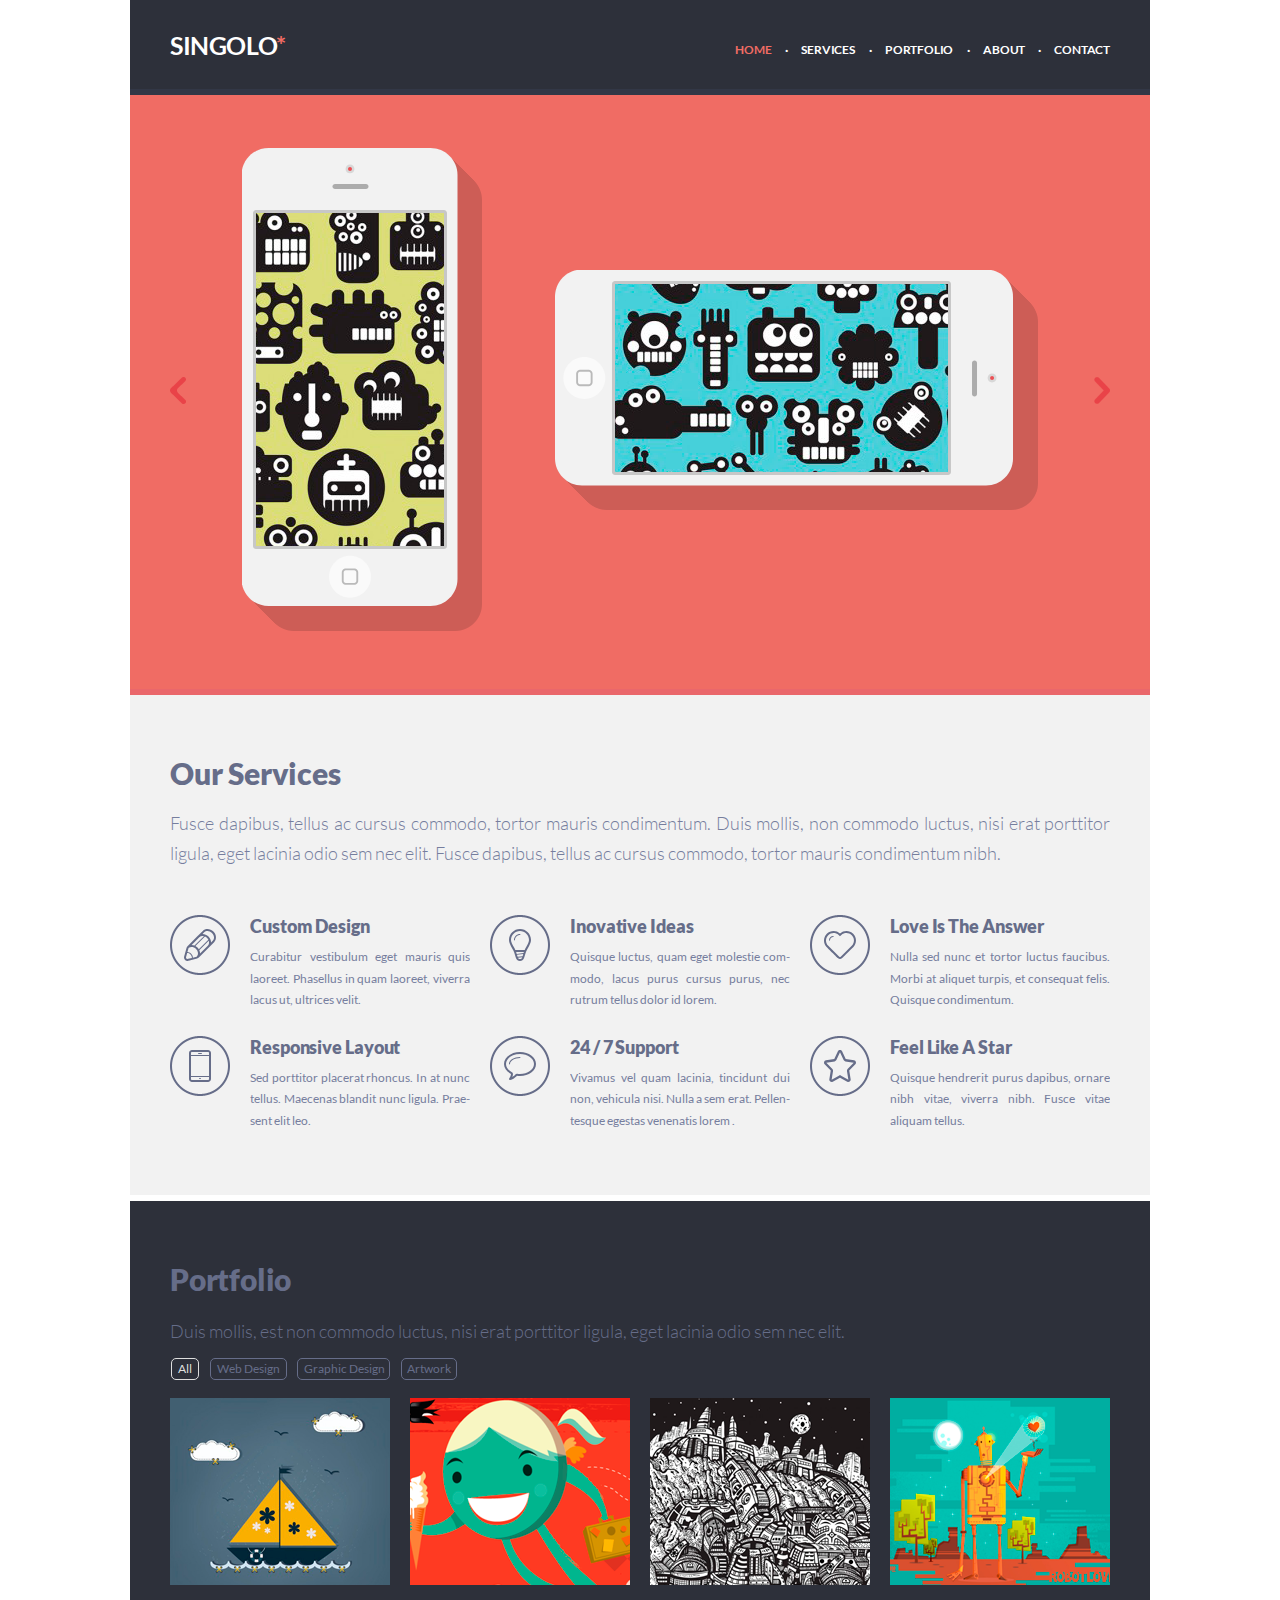
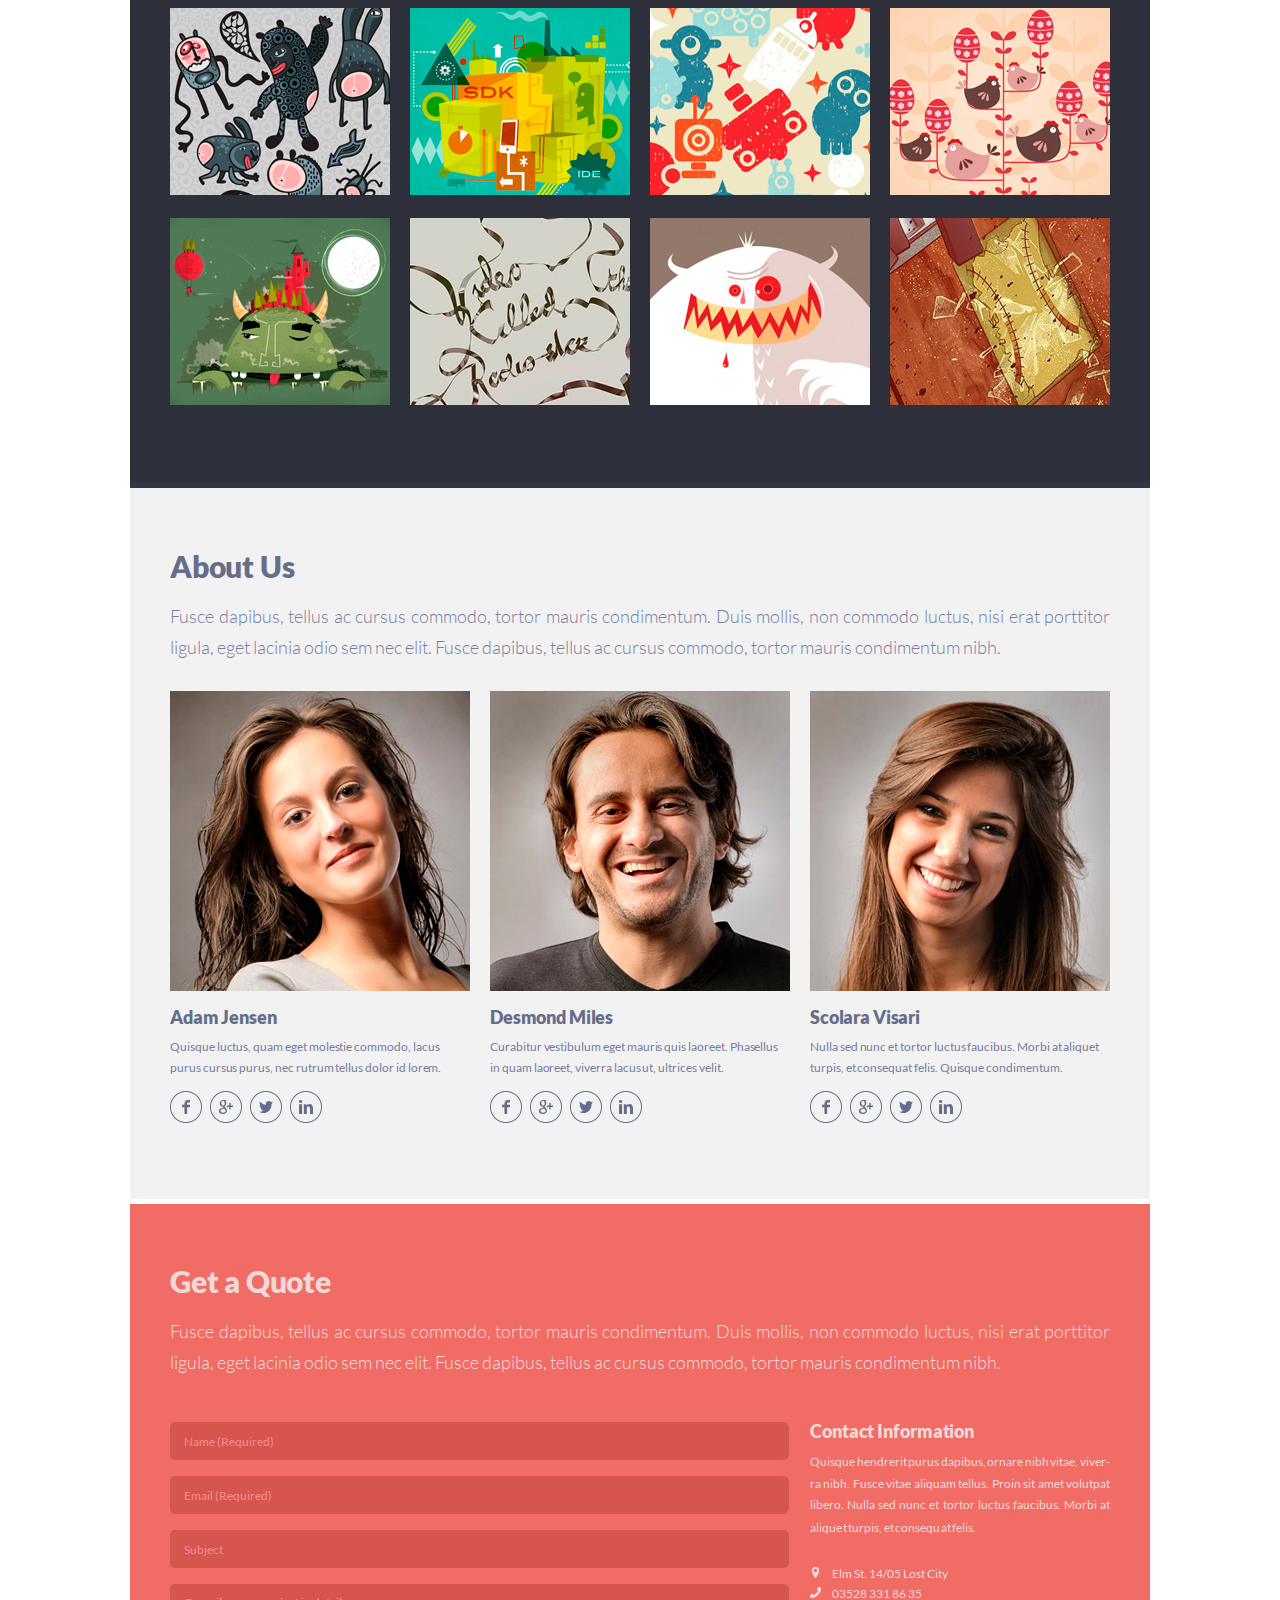
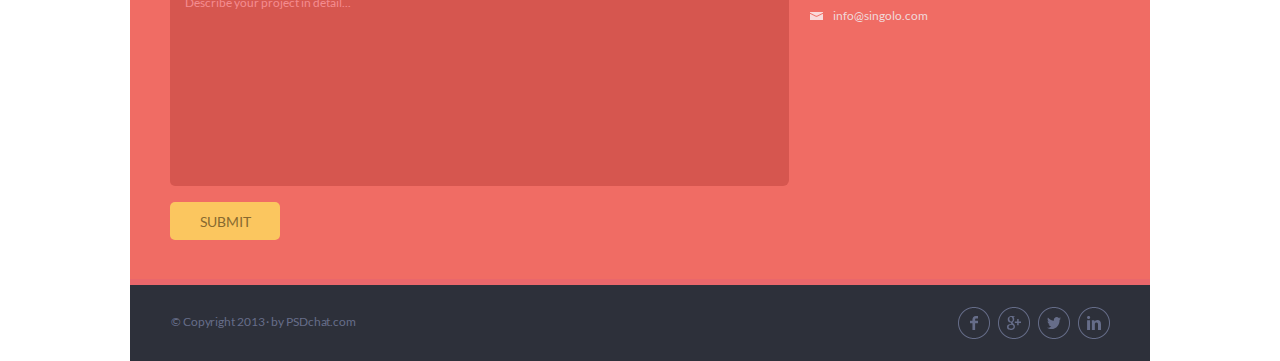
<file: index.html>
<!DOCTYPE html>
<html lang="fr">
<head>
  <meta charset="UTF-8">
  <meta name="viewport" content="width=device-width, initial-scale=1.0">
  <link rel="stylesheet" href="style.css">
  <title>Singolo</title>
</head>
<body class="container">
  <!DOCTYPE html>
  <html lang="fr">
  <head>
    <meta charset="UTF-8">
    <meta name="viewport" content="width=device-width, initial-scale=1.0">
    <link rel="stylesheet" href="style.css">
    <title>Singolo</title>
  </head>
  <body class="container">
    <header class="header">
      <div class="header__logo">
        <h1 class="header__title">
          <a href="#" class="title-link">singolo<span class="title-red">*</span></a>
        </h1>
      </div>
      <div class="burger__menu">
        <span class="burger__line"></span>
      </div>
      <nav class="menu header__menu">
        
        <ul class="menu__list menu__list-disactive">
          <div class="burger__logo">
            <h1 class="burger__title">
              <a href="#" class="title-link">singolo<span class="title-red">*</span></a>
            </h1>
          </div>
          <li class="menu__item">
            <a href="#home" class="menu__link active">home</a>
          </li>
          <li class="menu__item">
            <a href="#services" class="menu__link">services</a>
          </li>
          <li class="menu__item">
            <a href="#portfolio" class="menu__link">portfolio</a>
          </li>
          <li class="menu__item">
            <a href="#about" class="menu__link">about</a>
          </li>
          <li class="menu__item">
            <a href="#contact" class="menu__link">contact</a>
          </li>
        </ul>
      </nav>
    </header>
    <div class="slider" id="home">
      <div class="slider__arrow arrow-prev">
        <img src="./assets/images/arrow-left.png" alt="arrow"> 
      </div>
      <div class="slider__list">
        <div class="slider__item" data-color='red'>
          <div class="iphones">
            <picture class="phone-vertical">
              <source srcset="./assets/images/phone-vertical3x.svg" media="(max-width: 767px)">
              <source srcset="./assets/images/phone-vertical2x.svg" media="(max-width: 1019px)">
              <img src="./assets/images/phone-vertical1x.svg" alt="iphone" data-phone="yes">
            </picture>
            <picture class="phone-vertical iphone-disactive">
              <source srcset="./assets/images/phone-vertical-locked3x.svg" media="(max-width: 767px)">
              <source srcset="./assets/images/phone-vertical-locked2x.svg" media="(max-width: 1019px)">
              <img src="./assets/images/phone-vertical-locked1x.svg" alt="iphone" data-phone="yes">
            </picture>
            <picture class="phone-horizontal">
              <source srcset="./assets/images/phone-horizontal3x.svg" media="(max-width: 767px)">
              <source srcset="./assets/images/phone-horizontal2x.svg" media="(max-width: 1019px)">
              <img src="./assets/images/phone-horizontal1x.svg" alt="iphone" data-phone="yes">
            </picture>
            <picture class="phone-horizontal iphone-disactive">
              <source srcset="./assets/images/phone-horizontal-locked3x.svg" media="(max-width: 767px)">
              <source srcset="./assets/images/phone-horizontal-locked2x.svg" media="(max-width: 1019px)">
              <img src="./assets/images/phone-horizontal-locked1x.svg" alt="iphone" data-phone="yes"> 
            </picture>
          </div>
        </div>
        <div class="slider__item" data-color='blue'>
          <img src="./assets/images/second-slide.png" alt="iphone">
        </div>
      </div>
      <div class="slider__arrow arrow-next">
        <img src="./assets/images/arrow.png" alt="arrow"> 
      </div>
    </div>
    <section class="services" id="services">
      <div class="services__header">
        <h2 class="service__title">our services</h2>
        <p class="service__subtitle">
          Fusce dapibus, tellus ac cursus commodo, tortor mauris condimentum. Duis mollis, non commodo luctus, nisi erat porttitor 
          ligula, eget lacinia odio sem nec elit. Fusce dapibus, tellus ac cursus commodo, tortor mauris condimentum nibh.
        </p>
      </div>
      <div class="services__list">
        <div class="services__item">
          <div class="services__image">
            <img src="assets/images/pen.svg" alt="pen">
          </div>
          <div class="services__discribe">
            <h3 class="services__name">custom design</h3>
            <p class="services__text">
              Curabitur vestibulum eget mauris quis laoreet. Phasellus in quam laoreet, viverra lacus ut, ultrices velit.
            </p>  
          </div>
        </div>
        <div class="services__item">
          <div class="services__image">
            <img src="assets/images/inovative.svg" alt="bulb">
          </div>
          <div class="services__discribe">
            <h3 class="services__name">inovative ideas</h3>
            <p class="services__text">
              Quisque luctus, quam eget molestie com- modo, lacus purus cursus purus, nec rutrum tellus dolor id lorem.
            </p> 
          </div> 
        </div>
        <div class="services__item">
          <div class="services__image">
            <img src="assets/images/Heart.svg" alt="heart">
          </div>
          <div class="services__discribe">
            <h3 class="services__name">love is the answer</h3>
            <p class="services__text">
              Nulla sed nunc et tortor luctus faucibus. Morbi at aliquet turpis, et consequat felis. Quisque condimentum.
            </p>  
          </div>  
        </div>
        <div class="services__item">
          <div class="services__image">
            <img src="assets/images/Phone.svg" alt="phone">
          </div>
          <div class="services__discribe">
            <h3 class="services__name">responsive layout</h3>
            <p class="services__text">
              Sed porttitor placerat rhoncus. In at nunc tellus. Maecenas blandit nunc ligula. Prae- sent elit leo.
            </p>  
          </div>
        </div>
        <div class="services__item">
          <div class="services__image">
            <img src="assets/images/Bubble.svg" alt="bubble">
          </div>
          <div class="services__discribe">
            <h3 class="services__name">24 / 7 support</h3>
            <p class="services__text">
              Vivamus vel quam lacinia, tincidunt dui non, vehicula nisi. Nulla a sem erat. Pellen- tesque egestas venenatis lorem .
            </p>  
          </div>
        </div>
        <div class="services__item">
          <div class="services__image">
            <img src="assets/images/Star.svg" alt="star">
          </div>
          <div class="services__discribe">
            <h3 class="services__name">feel like a star</h3>
            <p class="services__text">
              Quisque hendrerit purus dapibus, ornare nibh vitae, viverra nibh. Fusce vitae aliquam tellus.
            </p>  
          </div>
        </div>
      </div>  
    </section>
    <section class="portfolio" id="portfolio">
      <div class="porfolio__header">
        <div class="portfolio__titles">
          <h2>Portfolio</h2>
          <p>
            Duis mollis, est non commodo luctus, nisi erat porttitor ligula, eget lacinia odio sem nec elit.
          </p>
        </div>
        <div class="portfolio__menu">
          <ul class="portfolio__list">
            <li class="portfolio__item portfolio-active">
              <a href="#" class="portfolio__link portfolio-active">All</a>
            </li>
            <li class="portfolio__item">
              <a href="#" class="portfolio__link">Web Design</a>
            </li>
            <li class="portfolio__item">
                <a href="#" class="portfolio__link">Graphic Design</a>
            </li>
            <li class="portfolio__item">
                <a href="#" class="portfolio__link">Artwork</a>
            </li>
          </ul>
        </div>
      </div>
      <div class="portfolio__examples">
        <div class="portfolio__image">
          <img src="assets/images/portfolio_image1.png" alt="art">
        </div>
        <div class="portfolio__image">
          <img src="assets/images/portfolio_image2.png" alt="art">
  
        </div>
        <div class="portfolio__image">
          <img src="assets/images/portfolio_image3.png" alt="art">
  
        </div>
        <div class="portfolio__image">
          <img src="assets/images/portfolio_image4.png" alt="art">
  
        </div>
        <div class="portfolio__image">
          <img src="assets/images/portfolio_image5.png" alt="art">
  
        </div>
        <div class="portfolio__image">
          <img src="assets/images/portfolio_image6.png" alt="art">
  
        </div>
        <div class="portfolio__image">
          <img src="assets/images/portfolio_image7.png" alt="art">
  
        </div>
        <div class="portfolio__image">
          <img src="assets/images/portfolio_image8.png" alt="art">
  
        </div>
        <div class="portfolio__image">
          <img src="assets/images/portfolio_image9.png" alt="art">
  
        </div>
        <div class="portfolio__image">
          <img src="assets/images/portfolio_image10.png" alt="art">
  
        </div>
        <div class="portfolio__image">
          <img src="assets/images/portfolio_image11.png" alt="art">
  
        </div>
        <div class="portfolio__image">
          <img src="assets/images/portfolio_image12.png" alt="art">
      </div>
    </section>
    <section class="about-us" id="about">
      <div class="about-us__header">
        <h2 class="about-us__title">About us</h2>
        <p class="about-us__subtitle">
          Fusce dapibus, tellus ac cursus commodo, tortor mauris condimentum. Duis mollis, non commodo luctus, nisi erat porttitor 
          ligula, eget lacinia odio sem nec elit. Fusce dapibus, tellus ac cursus commodo, tortor mauris condimentum nibh.
        </p>
      </div>     
      <div class="about-us__stuff">
        <div class="about-us__person">
          <div class="about-us__photo">
            <img src="assets/images/AdamJensen.png" alt="woman">
          </div>
          <div class="about-us__discribe">
            <h3>Adam Jensen</h3>
            <p>
              Quisque luctus, quam eget molestie commodo, lacus purus cursus purus, nec <span>rutrum tellus dolor id lorem.</span>
            </p>
          </div>
          <div class="about-us__social-media">
            <a href="#" class="social-media"><img src="assets/images/ico-facebook.svg" alt="facebook"></a>
            <a href="#" class="social-media"><img src="assets/images/ico-google-plus.svg" alt="google"></a>
            <a href="#" class="social-media"><img src="assets/images/ico-twitter.svg" alt="twitter"></a>
            <a href="#" class="social-media"><img src="assets/images/ico-linkedin.svg" alt="linkedin"></a>
          </div>
        </div>
        <div class="about-us__person">
          <div class="about-us__photo">
            <img src="assets/images/DesmondMiles.png" alt="men">
          </div>
          <div class="about-us__discribe">
            <h3>Desmond Miles</h3>
            <p>
              Curabitur vestibulum eget mauris quis laoreet. Phasellus in quam laoreet, <span>viverra lacus ut, ultrices velit.</span>
            </p>
          </div>
          <div class="about-us__social-media">
            <a href="#" class="social-media"><img src="assets/images/ico-facebook.svg" alt="facebook"></a>
            <a href="#" class="social-media"><img src="assets/images/ico-google-plus.svg" alt="google"></a>
            <a href="#" class="social-media"><img src="assets/images/ico-twitter.svg" alt="twitter"></a>
            <a href="#" class="social-media"><img src="assets/images/ico-linkedin.svg" alt="linkedin"></a>
          </div>
        </div>
        <div class="about-us__person">
          <div class="about-us__photo">
            <img src="assets/images/ScolaraVisari.png" alt="women">
          </div>
          <div class="about-us__discribe">
            <h3>Scolara Visari</h3>
            <p>
              Nulla sed nunc et tortor luctus faucibus. Morbi at aliquet turpis, et <span>consequat felis. Quisque condimentum.</span>
            </p>
          </div>
          <div class="about-us__social-media">
            <a href="#" class="social-media"><img src="assets/images/ico-facebook.svg" alt="facebook"></a>
            <a href="#" class="social-media"><img src="assets/images/ico-google-plus.svg" alt="google"></a>
            <a href="#" class="social-media"><img src="assets/images/ico-twitter.svg" alt="twitter"></a>
            <a href="#" class="social-media"><img src="assets/images/ico-linkedin.svg" alt="linkedin"></a>
          </div>
        </div>
      </div>
    </section>
    <section class="get-a-quote" id="contact">
      <div class="get-a-quote__titles">
        <h2>Get a Quote</h2>
        <p>
          Fusce dapibus, tellus ac cursus commodo, tortor mauris condimentum. Duis mollis, non commodo luctus, nisi erat porttitor 
          ligula, eget lacinia odio sem nec elit. Fusce dapibus, tellus ac cursus commodo, tortor mauris condimentum nibh.
        </p>
      </div>
      <div class="get-a-quote__contacts">
        <div class="get-a-quote__form">
          <form class="form">
            <input type="text" required class="input-contact" placeholder="Name (Required)">
            <input type="email" required class="input-contact" placeholder="Email (Required)">
            <input type="text" class="input-contact" placeholder="Subject">
            <textarea cols="30" rows="12" placeholder="Describe your project in detail..."></textarea>
            <input type="submit" value="Submit">
          </form>
        </div>
        <div class="get-a-quote__contact-info">
          <div class="get-a-quote__info-titles">
            <h3>Contact information</h3>
            <p>
              Quisque hendrerit purus dapibus, ornare nibh vitae, viver- ra nibh. Fusce vitae aliquam tellus. Proin sit amet volutpat libero. Nulla sed nunc et tortor luctus faucibus. Morbi at <span>aliquet turpis, et consequat felis.</span>
            </p>
          </div>
          <div class="get-a-quote__info">
            <div class="location">
              <img src="assets/images/location.png" alt="location">
              <a href="#">
                Elm St. 14/05 Lost City
              </a>
            </div>
            <div class="phone">
              <img src="assets/images/phone_contacts.png" alt="phone">
              <a href="tel:+">
                03528 331 86 35 
              </a>
            </div>
            <div class="mail">
              <img src="assets/images/mail.png" alt="mail">
              <a href="mailto:">
                info@singolo.com 
              </a>
            </div>
          </div>
        </div>
      </div>
    </section> 
    <footer class="footer">
      <div class="footer__copyright">
        <p>&copy; Copyright 2013<span>·</span><span>by PSDchat.com</span></p>
      </div>
      <div class="footer__social-media">
        <a href="#" class="footer__icons"><img src="assets/images/ico-facebook.svg" alt="facebook"></a>
        <a href="#" class="footer__icons"><img src="assets/images/ico-google-plus.svg" alt="google"></a>
        <a href="#" class="footer__icons"><img src="assets/images/ico-twitter.svg" alt="twitter"></a>
        <a href="#" class="footer__icons"><img src="assets/images/ico-linkedin.svg" alt="linkedin"></a>
      </div>  
    </footer>
    <script src="./script.js"></script>
  </body>
  </html>
</body>
</html>
</file>
<file: style.css>
@import url("fonts.css");

* {
  margin: 0;
  padding: 0;
  box-sizing: border-box;
  font-family: 'Lato', sans-serif;
  scroll-behavior: smooth;
}

.container {
  margin: 0 auto;
  max-width: 1020px;
  width: 100%;
}
/*header*/
.header {
  position: sticky;
  top:0;
  z-index: 3;
  width: 100%;
  background: #2d303a;
  padding: 0 40px 4px;
  display: flex;
  height: 95px;
  border-bottom: 6px solid #323746;
  align-items: center;
  justify-content: space-between;
}

.title-link{
  font-size: 25px;
  font-weight: bold;
  letter-spacing: -0.4px;
  line-height: 6.32px;
  text-decoration: none;
  color: #ffffff;
  text-transform: uppercase;
}

.title-red {
  color: #f06c64;
}

.header__menu {
  position: relative;
  top: 4.5px;
}

.menu__item {
  display: inline;
  list-style: none;
}

.menu__link {
  text-decoration: none;
  font-weight: bold;
  font-size: 12px;
  color: #ffffff;
  text-transform: uppercase;
  letter-spacing: -0.2px;
  margin-right: 24.3px;
}

.menu__link::after {
  content: "·";
  color: #ffffff;
  position: relative;
  left: 14px;
}

.menu__link:hover {
  transition: 0.2s linear;
  color: #f06c64;
}

.menu__list li:last-child a {
  margin: 0;
}

.menu__list li:last-child a::after {
  content: "";
}

.active {
  color: #f06c64;
}

.burger__menu {
  display: none;
  width: 25px;
  height: 20px;
}

.burger__logo {
  display: none;
}
/*slider*/
.slider {
  background: #F06C64;
  border-bottom: 6px solid #EA676B;
  display: flex;
  justify-content: space-between;
  max-width: 100%;
  padding: 0 40px;
  width: 100%;
  align-items: center;
  flex-wrap: nowrap;
  position: relative;
  transition: border-color 0.3s linear;
  overflow: hidden;
}

.slider__item:nth-child(n+2) {
  width: 100%;
  position: absolute;
  left: 0;
  top: 0;
  height: 100%;
}

.slider__item:nth-child(n+2) img {
  height: 100%;
  width: 100%;
}

.slider__item-disactive {
  opacity: 0;
}

.slider__item-disactive-phone {
  display: none;
}

.slider__arrow {
  cursor: pointer;
  z-index: 2;
}

.iphones {
  display: flex;
  padding: 53px 0 55px;
  flex-wrap: nowrap;
  align-items: center;
  justify-content: space-between;
}

.iphone-disactive {
  display: none;
}

.phone-vertical{
  margin-right: 73px;
} 

/*services*/
.services {
  width: 100%;
  background: #f2f2f2;
  padding: 60px 40px 64px;
  display: flex;
  border-bottom: 6px solid #ffffff;
  flex-direction: column;
  justify-content: space-between;
}

.services__header {
  display: flex;
  flex-direction: column;
  justify-content: space-between;
}

.service__title {
  font-size: 30px;
  text-transform: capitalize;
  font-weight: 900;
  color: #666d89;
  letter-spacing: -0.2px;
}

.service__subtitle {
  margin-top: 17px;
  font-size: 18px;
  line-height: 30px;
  text-align: justify;
  letter-spacing: 0px;
  font-weight: 300;
  color: #767e9e;
  overflow: hidden;
  text-overflow: clip;
}

.services__list {
  display: grid;
  grid-template-areas: 
  "a a a"
  "a a a"
  ;
  padding: 5% 0 0 0;
  column-gap: 20px;
  row-gap: 25px;
  justify-items: center;
}

.services__item {
  display: flex;
  max-width: 300px;
  width: 100%;
  text-overflow: clip;
  overflow: hidden;
}

.services__image {
  margin-right: 20px;
}

.services__name {
  text-transform: capitalize;
  font-size: 18px;
  font-weight: 900;
  color: #666d89;
  letter-spacing: -0.1px;
  margin-bottom: 9px;
}

.services__text {
  font-size: 12px;
  line-height: 21.56px;
  text-align: justify;
  letter-spacing: 0px;
  font-weight: 400;
  color: #767e9e;
  overflow: hidden;
  text-overflow: ellipsis;
}

/*portfolio section*/
.portfolio {
  width: 100%;
  background: #2d303a;
  padding: 69.5px 40px 0;
  border-bottom: 6px solid #323746;
}

.portfolio__titles {
  color:#666d89;
}

.portfolio__titles h2 {
  font-weight: 900;
  font-size: 30px;
  line-height: 17.86px;
  letter-spacing: -0.2px;
  margin-bottom: 27px;
}

.portfolio__titles p {
  text-align: justify;
  font-size: 18px;
  line-height: 30px;
  font-weight: lighter;
}

.portfolio__menu {
  margin-top: 11px;
  padding: 0 1px;
}

.portfolio__item {
  box-sizing: content-box;
  display: inline-flex;
  list-style: none;
  border: 1px solid #666d89;
  padding: 0 6px;
  border-radius: 5px;
  height: 20px;
  justify-content: center;
  align-items: center;
  margin-right: 7.5px;
}

.portfolio__item:nth-child(4)  {
  padding:0 5px 0px;
}

.portfolio__item:nth-child(3){
  margin-right: 8px;
  padding-right: 4px;
}

.portfolio__item:nth-child(2){
  margin-right: 7.5px;
  padding-right: 6px;
}

.portfolio__link {
  text-decoration: none;
  color: #666d89;
  font-size: 12px;
  line-height: 21.56px;
}

.portfolio-active {
  color: #dedede;
  border-color: #dedede;
}

.portfolio__link:hover {
  color: #dedede;
  transition: 0.2s linear;
}

.portfolio__item:hover {
  border:1px solid #dedede;
  transition: 0.2s linear;
  color: #dedede;
}

.portfolio__examples {
  margin-top: 18px;
  display: grid;
  grid-template-columns: 1fr 1fr 1fr 1fr;
  grid-template-rows: 1fr 1fr 1fr;
  column-gap: 20px;
  row-gap: 20px;
  margin-bottom: 74px;
  justify-items: center;
}

.portfolio__image {
  cursor: pointer;
}

.portfolio__image:hover {
  transition: 0.2s linear;
  filter: contrast(160%);
}

.portfolio__image:nth-child(n+13) {
  display: none;
}

.portfolio__image-border {
  border: 5px solid #F06C64;
  width: 220px;
  height: 187px;
  transition: border 0.2s linear;
}

.portfolio__image-noborder {
  border: 0px solid #F06C64;
  transition: border 0.2s linear;
  width: 220px;
  height: 187px;
}

/*about us section*/
.about-us {
  width: 100%;
  background: #f2f2f2;
  padding: 60px 40px 73px;
  border-bottom: 5px solid #ffffff;
}

.about-us__header {
  display: flex;
  flex-direction: column;
  justify-content: space-between;
}

.about-us__title {
  font-size: 30px;
  text-transform: capitalize;
  font-weight: 900;
  color: #666d89;
  letter-spacing: -0.2px;
  
}

.about-us__subtitle {
  margin-top: 17px;
  font-size: 18px;
  line-height: 31px;
  text-align: justify;
  letter-spacing: 0px;
  font-weight: 300;
  color: #767e9e;
}

.about-us__stuff {
  margin-top: 28px;
  display: grid;
  grid-template-columns: 1fr 1fr 1fr;
  column-gap: 20px;
  width: 100%;
}

.about-us__person {
  max-width: 300px;
}

.about-us__photo img {
  max-width: 300px;
  width:100%;
  height: auto;
  margin-bottom: 12px;
}

.about-us__discribe {
  margin-bottom: 12px;
}

.about-us__discribe h3 {
  font-size: 18px;
  color: #666d89;
  font-weight: 900;
  letter-spacing: -0.15px;
  text-align: justify;
  margin-bottom: 8px;
  overflow: hidden;
  text-overflow: ellipsis;
  white-space: nowrap;
}

.about-us__discribe p {
  font-size: 12px;
  color: #767e9e;
  line-height: 21.56px;
  letter-spacing: -0.05px;
  overflow: hidden;
  text-overflow: ellipsis;
}

.social-media  {
  margin-right: 5px;
}

.social-media:hover {
  transition: 0.2s linear;
  opacity: 0.7;
}

/*get-a-quote section*/
.get-a-quote {
  width: 100%;
  background: #f06c64;
  padding: 59.5px 40px 0;
  border-bottom: 6px solid #ea676b;
  padding: 59.5px 40px 39.21px;
}

.get-a-quote__titles h2 {
  font-size: 30px;
  font-weight: 900;
  color: #f0d8d9;
  letter-spacing: -0.2px;
}

.get-a-quote__titles p {
  margin-top: 17px;
  font-size: 18px;
  line-height: 31px;
  text-align: justify;
  letter-spacing: 0px;
  font-weight: 300;
  color: #f0d8d9;
}

.get-a-quote__contacts {
  display: flex;
  justify-content: space-between;
}

.get-a-quote__form {
  margin-top: 44px;
  max-width: 619.5px;
  width: 100%;
}

.form {
  display: flex;
  flex-direction: column;

}

form input {
  height: 38px;
  width: 100%;
  border-top-right-radius: 6px;
  border-bottom-right-radius: 6px;
  border-top-left-radius: 5px;
  border-bottom-left-radius: 5px;
  border: 0;
  padding: 0 14px;
  margin-bottom: 16px;
  background: #d6564f;
  font-size: 12px;
  outline: none;
  color: #f48c8f;
}

input::-webkit-input-placeholder,
textarea::-webkit-input-placeholder { 
  color: #f48c8f; 
}

form input:nth-child(3) {
  margin-bottom: 16px;
}

form input:nth-child(5) {
  margin-bottom: 0;
  width: 110px;
  cursor: pointer;
  background: #FBC65F;
  border-radius: 5px;
  color: #886A30;
  font-size: 14px;
  text-transform: uppercase;
  -webkit-appearance: none;
  appearance: none;
}

form input:focus {
  transition: all 0.1s linear;
  border: 2px solid #ffffff5d;
}

form textarea:focus {
  transition: all 0.1s linear;
  border: 2px solid #ffffff5d;
}

form textarea {
  height: 202px;
  border-top-right-radius: 6px;
  border-bottom-right-radius: 6px;
  border-top-left-radius: 5px;
  border-bottom-left-radius: 5px;
  border: 0;
  resize: none;
  background: #d6564f;
  font-size: 12px;
  padding: 11px 15px;
  outline: none;
  color: #f48c8f;
  margin-bottom: 16px;
}

.get-a-quote__contact-info {
  margin-left: 21px;
  margin-top: 42px;
  max-width: 300px;
}

.get-a-quote__info-titles {
  margin-bottom: 24px;
}

.get-a-quote__info-titles h3 {
  font-size: 18px;
  font-weight: 900;
  color: #f0d8d9;
  letter-spacing: -0.1px;
  text-transform: capitalize;
  margin-bottom: 9px;
}

.get-a-quote__info-titles p {
  font-size: 12px;
  line-height: 21.56px;
  color: #f0d8d9;
  text-align: justify;
  word-spacing: -1px;
}

.get-a-quote__info-titles p span {
  position: relative;
  top: 1px;
  letter-spacing: 0.1px;
}

.get-a-quote__info {
  position: relative;
  left: 2.7px;
}

.get-a-quote__info a {
  font-size: 12px;
  text-decoration: none;
  color: #f0d8d9;
  margin: 0 0 8px 10px;
}

.location {
  position: relative;
  right: 0.5px;
  top: 0.5px;
}

.phone {
  position: relative;
  right: 2.5px;
  top: 2px;
}

.phone a {
  margin: 0 0 8px 8px;
  letter-spacing: 0px;
}

.mail {
  position: relative;
  right: 3px;
  top: 4.5px;
}

.mail a {
  margin: 0 0 0 7px;
}

/*footer*/

.footer {
  display: flex;
  justify-content: space-between;
  height: 76px;
  width: 100%;
  background: #2d303a;
  padding: 29px 41px 0;
}

.footer__copyright {
  font-size: 12px;
  color: #666d89;
  letter-spacing: -0.1px;
}

.footer__copyright span:nth-child(2){
  position: relative;
  left: 4px;
}

.footer__copyright span:nth-child(1){
  position: relative;
  left: 2px;
  bottom: 0.5px;
}

.footer__social-media {
  position: relative;
  bottom: 7.4px;
  left: 1px;
}

.footer__icons {
  margin-left: 5px;
}

.footer__icons:hover {
  transition: 0.2s linear;
  opacity: 0.7;
}

.modal-window__overlay {
  position: fixed;
  display: flex;
  justify-content: center;
  align-items: center;
  top: 0;
  left: 0;
  width: 100%;
  height: 100vh;
  background: rgba(102, 102, 102, 0.74);
  z-index: 10;
  animation: appear 0.2s ease-in;
}

.modal-window {
  display: flex;
  flex-direction: column;
  font-size: 24px;
  line-height: 24px;
  font-weight: bold;
  padding: 10px 10px;
  max-height: 500px;
  width: 70%;
  background: rgb(255, 226, 226);
  border-radius: 20px;
  position: relative;
  animation: pop 0.3s ease-out;
}

.modal-window div {
  background: rgba(252, 197, 197, 0.74);
  padding: 5px 10px;
  border-radius: 20px;
  margin-bottom: 10px;
  overflow: hidden;
  word-wrap: break-word;
}

.modal-btn {
  background: rgb(255, 226, 226);
}


.modal-window>button {
  outline: none;
  cursor: pointer;
  font-weight: bold;
  width: 50px;
  height: 30px;
  border: 0;
  border-radius: 20px;
  background: rgba(255, 126, 126, 0.74);
  align-self: flex-end;
}

.modal-window>button:hover {
  transition: background 0.2s linear;
  background: rgba(255, 126, 126, 1);
}

@keyframes appear {
  from{
    opacity: 0%;
  }
  to{
    opacity: 100%;
  }
}

@keyframes pop {
  from {
    transform: scale(0);
  }
  to {
    transform: scale(1);
  }
}

@media screen and (max-width: 1019px) {
  .phone-vertical{
    margin-right: 54px;
  }  

  .slider {
    padding: 0 26px;
  }

  .iphones {
    padding: 41px 0 47px;
  }

  .services {
    padding: 39px 40px 64px;
    display: flex;
    border-bottom: 6px solid #ffffff;
    flex-direction: column;
    justify-content: space-between;
  }

  .services__list {
    margin-top: 28px;
    display: grid;
    grid-template-areas: 
    "a a"
    "a a"
    "a a"
    ;
    padding: 28px 0 0 0;
    column-gap: 53px;
    row-gap: 39px;
  }

  .portfolio {
    padding: 59px 40px 0;
  }
  
  .portfolio__examples {
    grid-template-columns: 1fr 1fr 1fr;
    grid-template-rows: 1fr 1fr 1fr 1fr;
    column-gap: 19.65px;
    row-gap: 19.65px;
    margin-bottom: 73px;
    margin-top: 28px;

  }

  .portfolio__image-border {
    border: 5px solid #F06C64;
    width: 216.19px;
    height: 183.76px;
    transition: border 0.2s linear;
  }
  
  .portfolio__image-noborder {
    border: 0px solid #F06C64;
    transition: border 0.2s linear;
    width: 216.19px;
    height: 183.76px;
  }

  .about-us {
    width: 100%;
    background: #f2f2f2;
    padding: 52px 40px 73px;
    border-bottom: 5px solid #ffffff;
  }

  .about-us__stuff {
    margin-top: 28px;
    display: grid;
    grid-template-columns: 1fr 1fr 1fr;
    column-gap: 15px;
  }

  .get-a-quote {
    padding: 53px 42px 39.21px 37px;
  }
}

@media (max-width: 767px) {
  .header {
    padding: 0 20px;
    height: 71px;
    border: 0;
  }
  
  .header__logo {
    width: 92px;
    height: 24px;
    display: flex;
    align-items: flex-end;
    transform: translateX(-10px);
  }
  
  .menu__list {
    height: 100vh;
    width: 74%;
    background: #2d303a;
    position: fixed;
    display: flex;
    left: 0;
    top: 0;
    flex-direction: column;
    padding-left: 71px;
    padding: 28.5% 0 0 25.5%;
    animation: disappear-left 0.2s ease-in-out;
  }

  .burger__logo {
    display: block;
    position: absolute;
    top: 20px;
  }

  .menu__list-active {
    animation: appear-left 0.2s ease-in-out;
  }

  .menu__list-disactive {
    display: none;
  }

  .menu__item {
    margin: 0 0 27px 0;
  }

  .menu__link {
    font-size: 24px;
    line-height: 29px;
  }

  .menu__link::after {
    display: none;
  }

  .header__title {
    line-height: 24px;
  }

  .title-link {
    font-size: 19.69px;
    line-height: 24px;
  }

  .burger__menu {
    display: flex;
    order: -1;
    flex-direction: column;
    justify-content: center;
    position: relative;
    transform: rotate(0);
    transition: transform 0.2s ease-in-out;
    z-index: 2;
  }

  .burger__line {
    display: block;
    width: 100%;
    height: 2.4px;
    background: #ffffff;
    border-radius: 5px;
  }

  .burger__line::after {
    content: "";
    display: block;
    width: 100%;
    height: 2.4px;
    background: #ffffff;
    position: absolute;
    bottom: 0;
    border-radius: 5px;
  }

  .burger__line::before {
    content: "";
    display: block;
    width: 100%;
    height: 2.4px;
    background: #ffffff;
    position: absolute;
    top: 0;
    border-radius: 5px;
  }

  .burger__active {
    transition: transform 0.2s ease-in-out;
    transform: rotate(90deg);
  }

  .slider {
    padding: 0 10px;
  }

  .iphones {
    padding: 20px 0 23px;
  }

  .phone-vertical{
    margin-right: 26px;
  } 

  .services {
    padding: 25px 30px 0px;
  }

  .services__list {
    display: grid;
    grid-template-areas: 
    "a"
    "a"
    "a"
    "a"
    "a"
    "a"
    ;
    padding: 25px 0 0 0;
    row-gap: 17px;
    column-gap: 53px;
    margin-top: 25px;
  }

  .services__item {
    margin-bottom: 15px;
  }

  .portfolio {
    padding: 42px 30px 0;
  }

  .portfolio__examples {
    grid-template-columns: 1fr 1fr;
    grid-template-rows: 1fr 1fr 1fr 1fr;
    column-gap: 13px;
    row-gap: 14px;
    margin-bottom: 42px;
    margin-top: 25px;
  }

  .portfolio__image-border {
    border: 5px solid #F06C64;
    max-width: 151px;
    width: 100%;
    max-height: 127px;
    transition: border 0.2s linear;
  }
  
  .portfolio__image-noborder {
    border: 0px solid #F06C64;
    transition: border 0.2s linear;
    max-width: 151px;
    width: 100%;
    max-height: 127px;
  }

  .portfolio__image:nth-child(n+9) {
    display: none;
  }

  .about-us {
    height: auto;
    padding: 33px 30px 45px;
  }

  .about-us__stuff {
    margin-top: 14px;
    display: grid;
    grid-template-columns: 1fr;
    row-gap: 34px;
    width: 100%;
    justify-items: center;
  }

  .about-us__discribe {
    margin-bottom: 9px;
  }

  .get-a-quote {

    border-bottom: 0px solid #ea676b;
    padding: 45px 30px 39.21px;
  }

  .get-a-quote__contact-info {
    margin-left: 21px;
    margin-top: 32px;
    max-width: 300px;
  }

  .get-a-quote__contacts {
    flex-direction: column;
    justify-content: flex-start;
  }

  form input:nth-child(5) {
    margin-bottom: 0;
    width: 100%;
    background: #FBC65F;
    cursor: pointer;
  }

  .get-a-quote__contact-info {
    margin-left: 0;
    margin-top: 42px;
    max-width: 300px;
  }

  .footer__copyright {
    display: none;
  }  

  .footer {
    padding: 0;
    display: flex;
    justify-content: center;
    align-items: center;
  }

  .footer__social-media {
    position: unset;
  }
}

@media screen and (max-width: 374px) {
  .slider {
    padding: 0 5px;
  }

  .iphones>picture:nth-child(1) {
    margin-right: 2px;
  } 

  .services__list {
    padding: 25px 0 0 0;
  }

  .portfolio__image{
    width: 100%;
    height: auto;
  }

  .portfolio__image-noborder {
    width: 100%;
    height: auto;
  }

  .portfolio__image-border {
    width: 100%;
    height: auto;
  }

  .portfolio__item {
    margin-bottom: 5px;
  }
}

@keyframes appear-left {
  from {
    transform: translateX(-100%);
  }
  to {
    transform: translateX(0);
  }
}

@keyframes appear-right {
  from {
    transform: translateX(100%);
  }
  to {
    transform: translateX(0);
  }
}

@keyframes disappear-left {
  from {
    transform: translateX(0);
  }
  to {
    transform: translateX(-100%);
  }
}

@keyframes disappear-right {
  from {
    transform: translateX(0);
  }
  to {
    transform: translateX(100%);
  }
}
</file>
